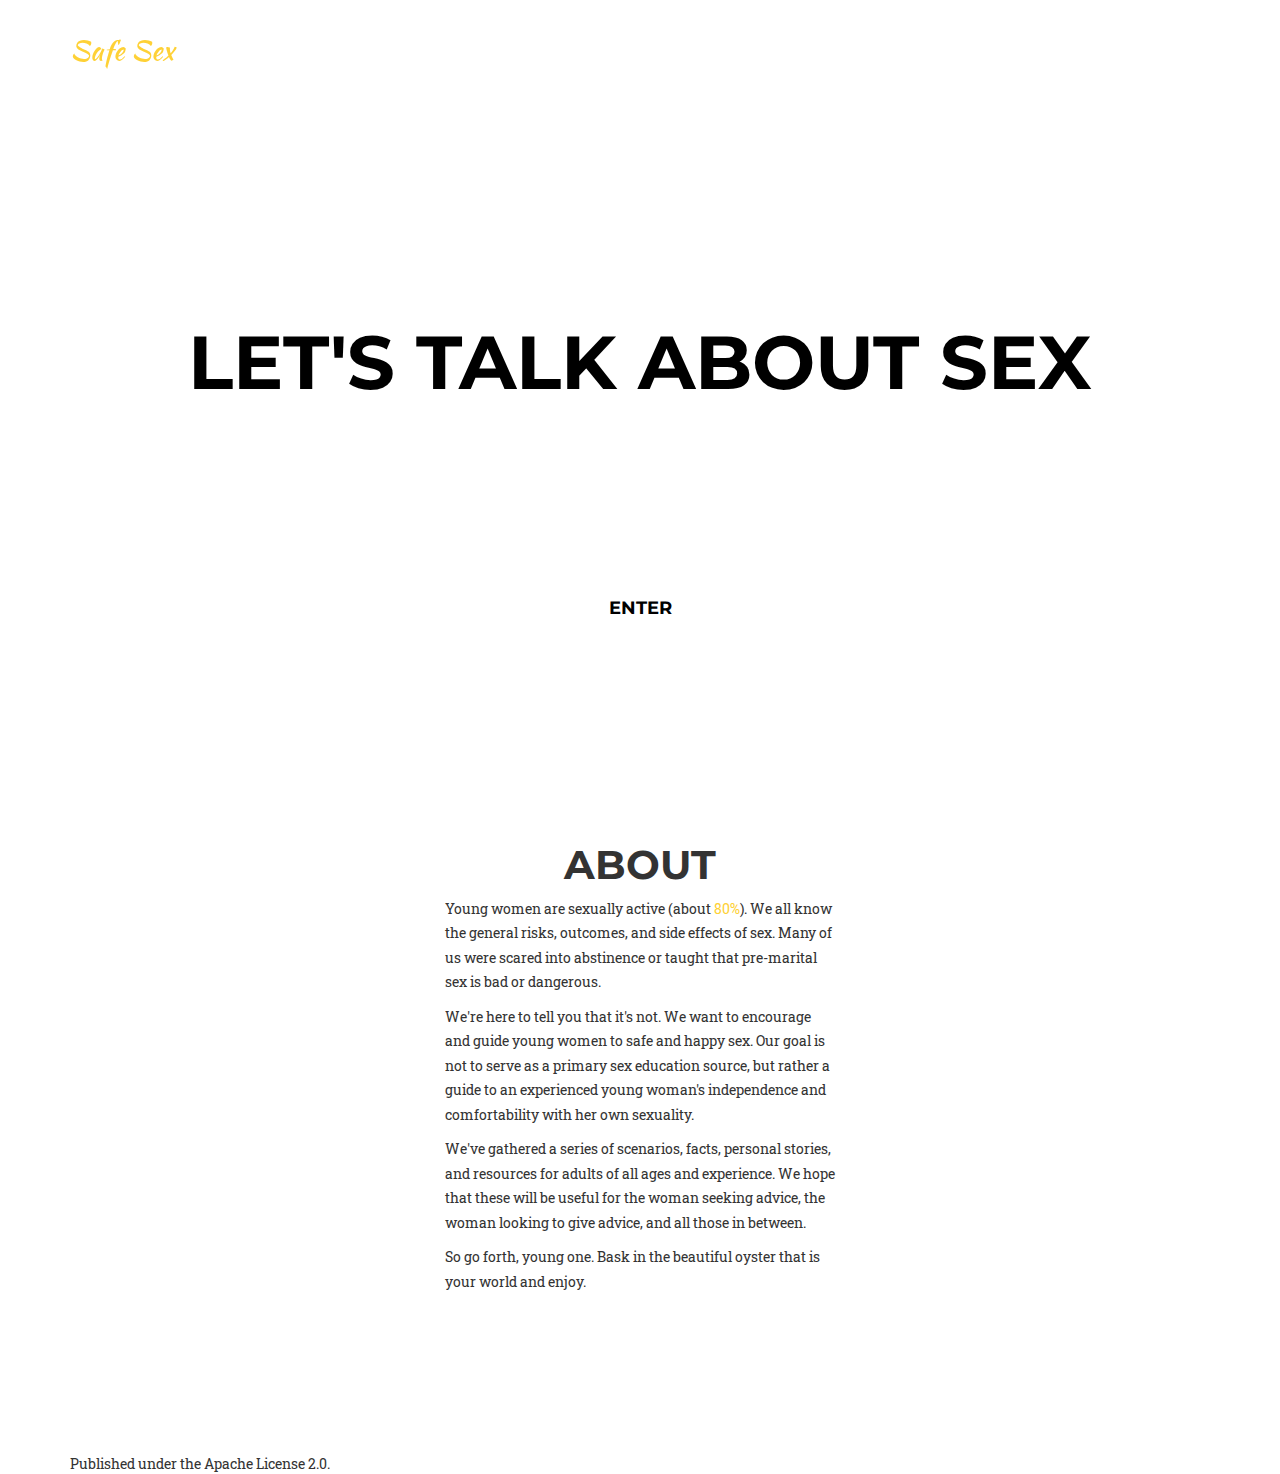
<file: index.html>
<!DOCTYPE html>
<html lang="en-us">

  <head>
  <meta charset="utf-8">
  <meta http-equiv="X-UA-Compatible" content="IE=edge">
  <meta name="viewport" content="width=device-width, initial-scale=1">
  
  <meta name="author" content="Kelsey Fuentez">
  <meta name="generator" content="Hugo 0.17" />
  <title>Safe Sex</title>
  <!-- Stylesheets -->
  <link href="/css/bootstrap-v3.3.7/bootstrap.min.css" rel="stylesheet">
  <link href="/css/main.css" rel="stylesheet">
  <link href="/css/jquery.form-validator-v2.3.44/theme-default.min.css" rel="stylesheet">

  

  <!-- Custom Fonts -->
  <link href="/css/font-awesome-v4.7.0/css/font-awesome.min.css" rel="stylesheet" type="text/css">

  
    <link href="//fonts.googleapis.com/css?family=Montserrat:400,700" rel="stylesheet" type="text/css">
    <link href="//fonts.googleapis.com/css?family=Kaushan+Script" rel="stylesheet" type="text/css">
    <link href="//fonts.googleapis.com/css?family=Droid+Serif:400,700,400italic,700italic" rel="stylesheet" type="text/css">
    <link href="//fonts.googleapis.com/css?family=Roboto+Slab:400,100,300,700" rel="stylesheet" type="text/css">
  

  
    <link rel="shortcut icon" type="image/x-icon" href="/favicon.ico">
    <link rel="icon" type="image/x-icon" href="/favicon.ico">
  

  <!-- HTML5 Shim and Respond.js IE8 support of HTML5 elements and media queries -->
  <!-- WARNING: Respond.js doesn't work if you view the page via file:// -->
  <!--[if lt IE 9]>
  <script src="https://oss.maxcdn.com/libs/html5shiv/3.7.0/html5shiv.js"></script>
  <script src="https://oss.maxcdn.com/libs/respond.js/1.4.2/respond.min.js"></script>
  <![endif]-->
</head>


  <body id="page-top" class="index">
    <!-- Navigation -->
<nav class="navbar navbar-default navbar-fixed-top">
  <div class="container">

    <!-- Brand and toggle get grouped for better mobile display -->
    <div class="navbar-header page-scroll">
      <button type="button" class="navbar-toggle" data-toggle="collapse" data-target="#bs-example-navbar-collapse-1">
        <span class="sr-only">Toggle navigation</span>
        <span class="icon-bar"></span>
        <span class="icon-bar"></span>
        <span class="icon-bar"></span>
      </button>
      <a class="navbar-brand page-scroll" href="/#page-top">
        Safe Sex
      </a>

    </div>
    <!-- Collect the nav links, forms, and other content for toggling -->
    <div class="collapse navbar-collapse" id="bs-example-navbar-collapse-1">
      <ul class="nav navbar-nav navbar-right">
        <li class="hidden">
          <a href="/#page-top"></a>
        </li>
          <li>
            <a class="page-scroll" href="#about">About</a>
          </li>
          <li>
            <a class="page-scroll" href="/safety">Safety</a>
          </li>
          <li>
            <a class="page-scroll" href="/confidence">Confidence</a>
          </li>

        
      </ul>
    </div>
    <!-- /.navbar-collapse -->
  </div>
  <!-- /.container-fluid -->
</nav>

    <!-- Hero -->
<header>
  <div class="container">
    <div class="intro-text">Let's Talk About Sex</div>
    <div class="intro-btn"><a href="#about" class="page-scroll btn enter-btn grow">Enter</a></div>
  </div>
</header>

    <section id="about">
  <div class="container">
    <h2 class="section-heading">About</h2>
    <div class="row">
        <div class="col-lg-4"></div>
        <div class="col-lg-4">
            <div class="about-body">
                <p>Young women are sexually active (about <a href="http://www.nationalsexstudy.indiana.edu/graph.html">80%</a>). We all know the general risks, outcomes, and side effects of sex. Many of us were scared into abstinence or taught that pre-marital sex is bad or dangerous.</p>
                <p>We're here to tell you that it's not. We want to encourage and guide young women to safe and happy sex. Our goal is not to serve as a primary sex education source, but rather a guide to an experienced young woman's independence and comfortability with her own sexuality.</p>
                <p>We've gathered a series of scenarios, facts, personal stories, and resources for adults of all ages and experience. We hope that these will be useful for the woman seeking advice, the woman looking to give advice, and all those in between.</p>
                <p>So go forth, young one. Bask in the beautiful oyster that is your world and enjoy.</p>
            </div>
        </div>
        <div class="col-lg-4"></div>
    </div>
  </div>
</section>


    <footer>
      <div class="container">
        <div class="row">
          <div class="col-md-12">
            <span class="copyright">Published under the Apache License 2.0.</span>
          </div>
        </div>
      </div>
    </footer>

    <!-- jQuery -->
<script src="/js/jquery-v3.3.1/jquery.min.js"></script>

<!-- Bootstrap Core -->
<script src="/js/bootstrap-v3.3.7/bootstrap.min.js"></script>

<!-- Form Validation -->
<script src="/js/jquery.form-validator-v2.3.44/jquery.form-validator.min.js"></script>

<!-- Custom Theme -->
<script src="/js/agency.js"></script>
  </body>
</html>
</file>
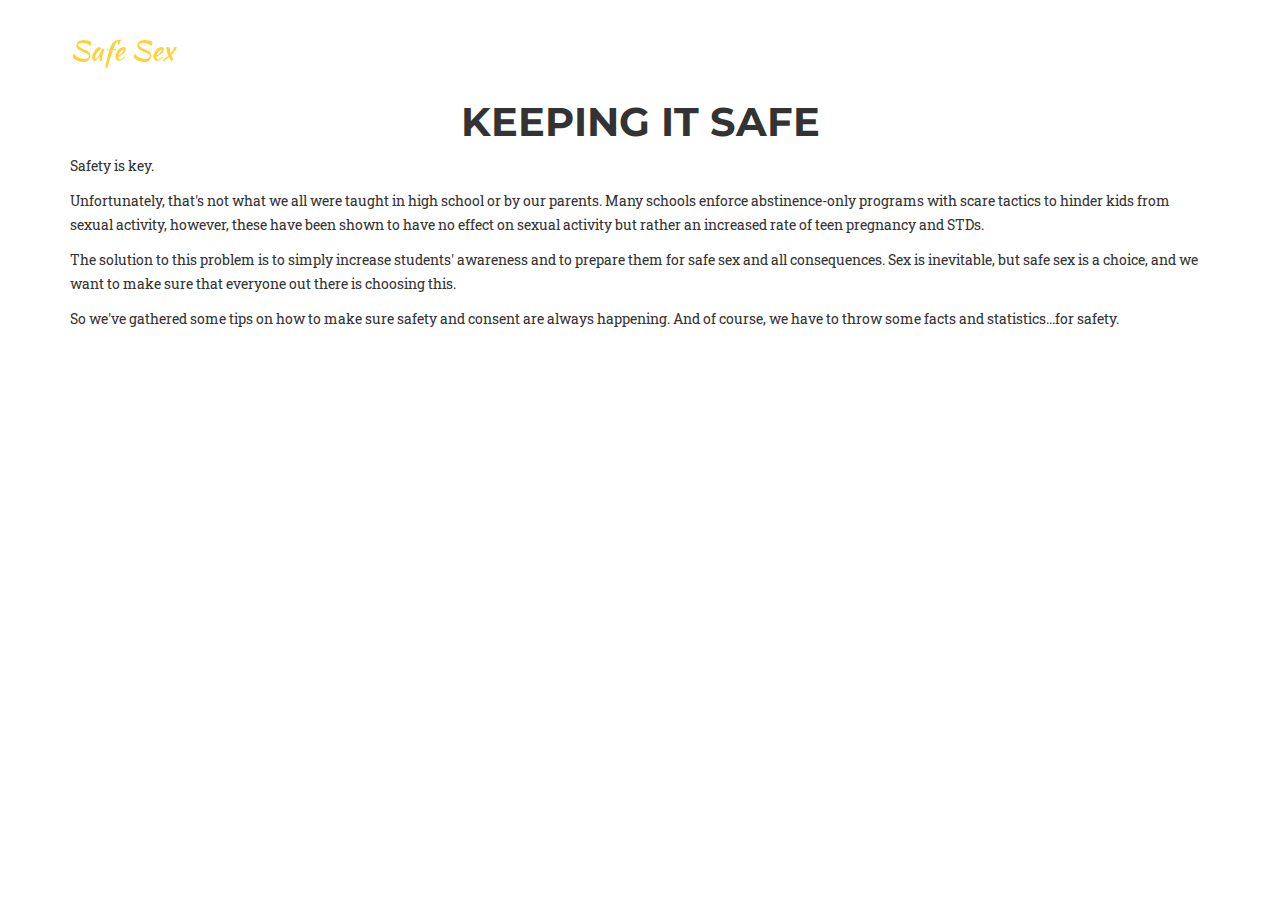
<file: safety/index.html>
<!DOCTYPE html>
<html lang="en-us">
    <head>
  <meta charset="utf-8">
  <meta http-equiv="X-UA-Compatible" content="IE=edge">
  <meta name="viewport" content="width=device-width, initial-scale=1">
  
  <meta name="author" content="Kelsey Fuentez">
  <meta name="generator" content="Hugo 0.17" />
  <title> &middot; Safe Sex</title>
  <!-- Stylesheets -->
  <link href="/css/bootstrap-v3.3.7/bootstrap.min.css" rel="stylesheet">
  <link href="/css/main.css" rel="stylesheet">
  <link href="/css/jquery.form-validator-v2.3.44/theme-default.min.css" rel="stylesheet">

  

  <!-- Custom Fonts -->
  <link href="/css/font-awesome-v4.7.0/css/font-awesome.min.css" rel="stylesheet" type="text/css">

  
    <link href="//fonts.googleapis.com/css?family=Montserrat:400,700" rel="stylesheet" type="text/css">
    <link href="//fonts.googleapis.com/css?family=Kaushan+Script" rel="stylesheet" type="text/css">
    <link href="//fonts.googleapis.com/css?family=Droid+Serif:400,700,400italic,700italic" rel="stylesheet" type="text/css">
    <link href="//fonts.googleapis.com/css?family=Roboto+Slab:400,100,300,700" rel="stylesheet" type="text/css">
  

  
    <link rel="shortcut icon" type="image/x-icon" href="/favicon.ico">
    <link rel="icon" type="image/x-icon" href="/favicon.ico">
  

  <!-- HTML5 Shim and Respond.js IE8 support of HTML5 elements and media queries -->
  <!-- WARNING: Respond.js doesn't work if you view the page via file:// -->
  <!--[if lt IE 9]>
  <script src="https://oss.maxcdn.com/libs/html5shiv/3.7.0/html5shiv.js"></script>
  <script src="https://oss.maxcdn.com/libs/respond.js/1.4.2/respond.min.js"></script>
  <![endif]-->
</head>

    <body>
        <!-- Navigation -->
<nav class="navbar navbar-default navbar-fixed-top">
  <div class="container">

    <!-- Brand and toggle get grouped for better mobile display -->
    <div class="navbar-header page-scroll">
      <button type="button" class="navbar-toggle" data-toggle="collapse" data-target="#bs-example-navbar-collapse-1">
        <span class="sr-only">Toggle navigation</span>
        <span class="icon-bar"></span>
        <span class="icon-bar"></span>
        <span class="icon-bar"></span>
      </button>
      <a class="navbar-brand page-scroll" href="http://kfuentez.github.io/safesex">
        Safe Sex
      </a>

    </div>
    <!-- Collect the nav links, forms, and other content for toggling -->
    <div class="collapse navbar-collapse" id="bs-example-navbar-collapse-1">
      <ul class="nav navbar-nav navbar-right">
        <li class="hidden">
          <a href="http://kfuentez.github.io/safesex"></a>
        </li>
          <li>
            <a class="page-scroll" href="#about">About</a>
          </li>
          <li>
            <a class="page-scroll" href="/safety">Safety</a>
          </li>
          <li>
            <a class="page-scroll" href="/confidence">Confidence</a>
          </li>

        
      </ul>
    </div>
    <!-- /.navbar-collapse -->
  </div>
  <!-- /.container-fluid -->
</nav>

        <section id="safety-home">
  <div class="container">
    <h2 class="section-heading">Keeping It Safe</h2>
    <div class="row">
      <div class="col-lg-12">
        <div class="safety-body">
            <p>Safety is key.</p>
            <p>Unfortunately, that's not what we all were taught in high school or by our parents.
Many schools enforce abstinence-only programs with scare tactics to hinder kids from sexual activity, however, these have been shown to have no effect on sexual activity but rather an increased rate of teen pregnancy and STDs.</p>
            <p>The solution to this problem is to simply increase students' awareness and to prepare them for safe sex and all consequences. Sex is inevitable, but safe sex is a choice, and we want to make sure that everyone out there is choosing this. 
            </p>
          <p>So we've gathered some tips on how to make sure safety and consent are always happening. And of course, we have to throw some facts and statistics...for safety.</p>
        </div>
      </div>
    </div>
  </div>
</section>

        
        
        
    </body>
</html>
</file>
<file: css/main.css>
/*!
 * Start Bootstrap - Agency Bootstrap Theme (http://startbootstrap.com)
 * Code licensed under the Apache License v2.0.
 * For details, see http://www.apache.org/licenses/LICENSE-2.0.
 */

body {
    overflow-x: hidden;
    font-family: "Roboto Slab","Helvetica Neue",Helvetica,Arial,sans-serif;
}

.text-muted {
    color: #777;
}

.text-primary {
    color: #fed136;
}

p {
    font-size: 14px;
    line-height: 1.75;
}

p.large {
    font-size: 16px;
}

a,
a:hover,
a:focus,
a:active,
a.active {
    outline: 0;
}

a {
    color: #fed136;
}

a:hover,
a:focus,
a:active,
a.active {
    color: #fec503;
}

h1,
h2,
h3,
h4,
h5,
h6 {
    text-transform: uppercase;
    font-family: Montserrat,"Helvetica Neue",Helvetica,Arial,sans-serif;
    font-weight: 700;
}

.img-centered {
    margin: 0 auto;
}

.bg-light-gray {
    background-color: #f7f7f7;
}

.bg-darkest-gray {
    background-color: #222;
}

.btn-primary {
    border-color: #fed136;
    text-transform: uppercase;
    font-family: Montserrat,"Helvetica Neue",Helvetica,Arial,sans-serif;
    font-weight: 700;
    color: #fff;
    background-color: #fed136;
}

.btn-primary:hover,
.btn-primary:focus,
.btn-primary:active,
.btn-primary.active,
.open .dropdown-toggle.btn-primary {
    border-color: #f6bf01;
    color: #fff;
    background-color: #fec503;
}

.btn-primary:active,
.btn-primary.active,
.open .dropdown-toggle.btn-primary {
    background-image: none;
}

.btn-primary.disabled,
.btn-primary[disabled],
fieldset[disabled] .btn-primary,
.btn-primary.disabled:hover,
.btn-primary[disabled]:hover,
fieldset[disabled] .btn-primary:hover,
.btn-primary.disabled:focus,
.btn-primary[disabled]:focus,
fieldset[disabled] .btn-primary:focus,
.btn-primary.disabled:active,
.btn-primary[disabled]:active,
fieldset[disabled] .btn-primary:active,
.btn-primary.disabled.active,
.btn-primary[disabled].active,
fieldset[disabled] .btn-primary.active {
    border-color: #fed136;
    background-color: #fed136;
}

.btn-primary .badge {
    color: #fed136;
    background-color: #fff;
}

.enter-btn{
    padding: 20px 40px;
    border-radius: 3px;
    text-transform: uppercase;
    font-family: Montserrat,"Helvetica Neue",Helvetica,Arial,sans-serif;
    font-size: 18px;
    font-weight: 700;
    color: black;
}

.enter-btn:hover,
.enter-btn:focus,
.enter-btn:active,
.enter-btn.active,
.open .dropdown-toggle.enter-btn{
    color: black;
}

.enter-btn:active,
.enter-btn.active,
.open .dropdown-toggle.enter-btn{
    background-image: none;
}

.enter-btn.disabled,
.enter-btn[disabled],
fieldset[disabled] .enter-btn,
.enter-btn.disabled:hover,
.enter-btn[disabled]:hover,
fieldset[disabled] .enter-btn:hover,
.enter-btn.disabled:focus,
.enter-btn[disabled]:focus,
fieldset[disabled] .enter-btn:focus,
.enter-btn.disabled:active,
.enter-btn[disabled]:active,
fieldset[disabled] .enter-btn:active,
.enter-btn.disabled.active,
.enter-btn[disabled].active,
fieldset[disabled] .enter-btn.active {
    background-color: lightgray;
}

.enter-btn.badge {
    background-color: black;
}

.grow { transition: all .2s ease-in-out; }
.grow:hover { transform: scale(1.3); }

.navbar-default {
    border-color: transparent;
    background-color: #222;
}

.navbar-default .navbar-brand {
    font-family: "Kaushan Script","Helvetica Neue",Helvetica,Arial,cursive;
    color: #fed136;
}

.navbar-default .navbar-brand:hover,
.navbar-default .navbar-brand:focus,
.navbar-default .navbar-brand:active,
.navbar-default .navbar-brand.active {
    color: #fec503;
}

.navbar-brand>img {
    height: 50px;
    max-width: 250px;
    margin: -15px;
}

@media(min-width:768px) {
    .navbar-brand>img {
        height: 50px;
        max-width: 300px;
        margin: -15px;
    }
}

@media(min-width:992px) {
    .navbar-brand>img {
        height: 50px;
        max-width: 400px;
        margin: -15px;
    }
}

.navbar-default .navbar-collapse {
    border-color: rgba(255,255,255,.02);
}

.navbar-default .navbar-toggle {
    border-color: #fed136;
    background-color: #fed136;
}

.navbar-default .navbar-toggle .icon-bar {
    background-color: #fff;
}

.navbar-default .navbar-toggle:hover,
.navbar-default .navbar-toggle:focus {
    background-color: #fed136;
}

.navbar-default .nav li a {
    text-transform: uppercase;
    font-family: Montserrat,"Helvetica Neue",Helvetica,Arial,sans-serif;
    font-weight: 400;
    letter-spacing: 1px;
    color: #fff;
}

.navbar-default .nav li a:hover,
.navbar-default .nav li a:focus {
    outline: 0;
    color: #fed136;
}

.navbar-default .navbar-nav>.active>a {
    border-radius: 0;
    color: #fff;
    background-color: #fed136;
}

.navbar-default .navbar-nav>.active>a:hover,
.navbar-default .navbar-nav>.active>a:focus {
    color: #fff;
    background-color: #fec503;
}

@media(min-width:768px) {
    .navbar-default {
        padding: 25px 0;
        border: 0;
        background-color: transparent;
        -webkit-transition: padding .3s;
        -moz-transition: padding .3s;
        transition: padding .3s;
    }

    .navbar-default .navbar-brand {
        font-size: 2em;
        -webkit-transition: all .3s;
        -moz-transition: all .3s;
        transition: all .3s;
    }

    .navbar-default .navbar-nav>.active>a {
        border-radius: 3px;
    }

    .navbar-default.navbar-shrink {
        padding: 10px 0;
        background-color: #222;
    }

    .navbar-default.navbar-shrink .navbar-brand {
        font-size: 1.5em;
    }
}

header {
    padding: 100px 0;
    text-align: center;
    color: black;
    background-attachment: scroll;
    background-position: center center;
    background-repeat: none;
    -webkit-background-size: cover;
    -moz-background-size: cover;
    background-size: cover;
    -o-background-size: cover;
}

header .intro-text {
    padding-top: 100px;
    padding-bottom: 50px;
    margin-bottom: 25px;
    font-size: 22px;
    line-height: 22px;
    text-transform: uppercase;
    font-family: Montserrat,"Helvetica Neue",Helvetica,Arial,sans-serif;
    font-size: 50px;
    font-weight: 700;
    line-height: 50px;
}

@media(min-width:768px) {
    header .intro-text {
        margin-top: 125px;
        margin-bottom: 125px;
        text-transform: uppercase;
        font-family: Montserrat,"Helvetica Neue",Helvetica,Arial,sans-serif;
        font-size: 75px;
        font-weight: 700;
        line-height: 75px;
    }
}

section {
    padding: 0 0 100px 0;
}

section h2.section-heading {
    padding-top: 50px;
    margin-top: 50px;
    font-size: 40px;
    vertical-align: text-top;
    text-align: center;
}

@media(min-width:768px) {
    section {
        padding: 0 0 150px 0;
    }
}

.col-lg-4 {
    padding: 0;
}

@media(max-width:730px) {
    .col-lg-4 {
        padding-left: 100px;
        padding-right: 100px;
    }
}


body {
    webkit-tap-highlight-color: #fed136;
}-
</file>
<file: css/jquery.form-validator-v2.3.44/theme-default.min.css>
input.error,input.valid,select.error,select.valid{background-position:right 5px center;background-repeat:no-repeat}input.error,select.error{border-color:#b94a48;background-image:url([data-uri]);-webkit-box-shadow:inset 0 1px 1px rgba(0,0,0,.075);box-shadow:inset 0 1px 1px rgba(0,0,0,.075)}input.valid,select.valid{border-color:#468847;background-image:url([data-uri]);-webkit-box-shadow:inset 0 1px 1px rgba(0,0,0,.075);box-shadow:inset 0 1px 1px rgba(0,0,0,.075)}input[type=file].error{color:#b94a48;background:0 0;-webkit-box-shadow:none;box-shadow:none}input[type=file].valid{color:#468847;background:0 0;-webkit-box-shadow:none;box-shadow:none}.form-error{display:block;color:#b94a48;margin-top:5px;margin-bottom:10px;line-height:140%}span.help{color:#999;font-size:90%}input.async-validation,input.validating-server-side,select.async-validation,select.validating-server-side{opacity:.5;background-image:url([data-uri]);background-position:right 5px center;background-repeat:no-repeat;background-color:#FFF}div.form-error{background-color:#f2dede;padding:15px;margin-bottom:20px;border:1px solid #b94a48;border-radius:4px}div.form-error strong{font-weight:700;display:block;margin:0;padding:0 0 10px}div.form-error strong,div.form-error ul li{line-height:140%;color:#b94a48;font-family:"Helvetica Neue",Helvetica,Arial,sans-serif;font-size:14px}div.form-error ul,div.form-error ul li{background:0 0}
</file>
